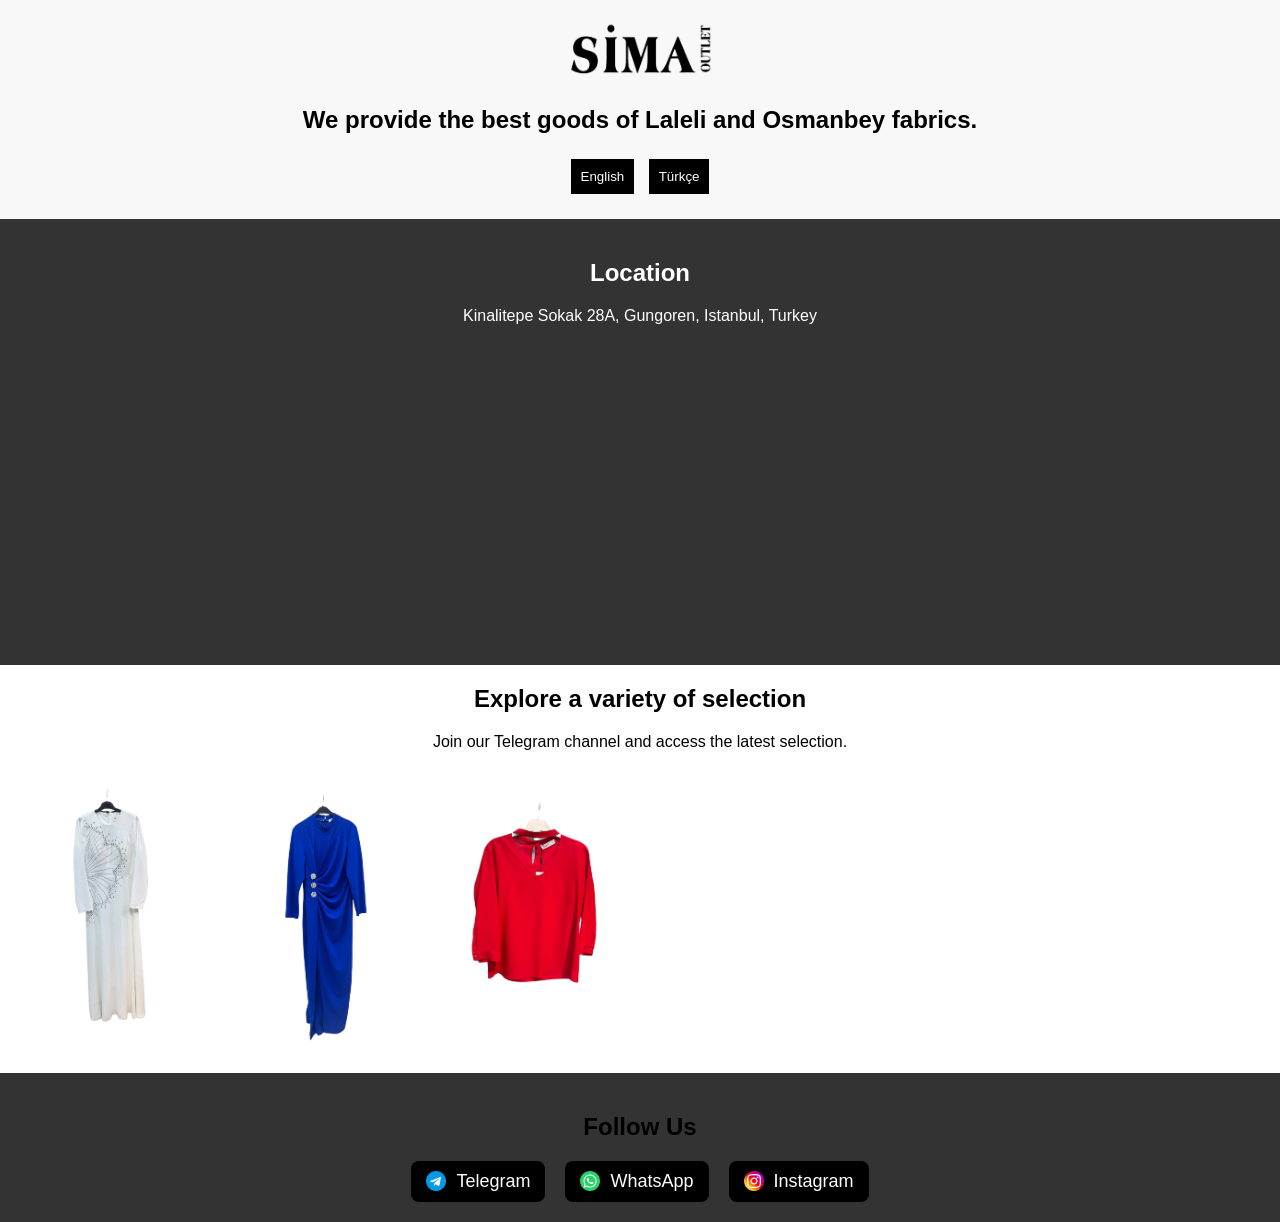
<file: index.html>
<!DOCTYPE html>
<html lang="en">
<head>
  <meta charset="UTF-8">
  <meta name="viewport" content="width=device-width, initial-scale=1.0">
  <title>SimaOutlet</title>
  <link rel="stylesheet" href="styles.css">
</head>
<body>
  <header>
    <img id="logo" src="images/logo.png" alt="SimaOutlet Logo">
    <h2 id="motto"></h2>
    <div id="language-switcher">
      <button onclick="setLanguage('en')">English</button>
      <button onclick="setLanguage('tr')">Türkçe</button>
    </div>
  </header>

  <section id="location">
    <h2>Location</h2>
    <p id="address"></p>
    <div id="map"></div>
  </section>

  <section id="products">
    <h2 id="gallery-heading"></h2>
    <p id="gallery-subtext"></p>
    <div id="product-gallery"></div>
  </section>

  <footer>
    <h2>Follow Us</h2>
    <div class="social-links">
      <a href="#" id="telegram" class="social-link">
        <img src="icons/telegram.png" alt="Telegram"> Telegram
      </a>
      <a href="#" id="whatsapp" class="social-link">
        <img src="icons/whatsapp.png" alt="WhatsApp"> WhatsApp
      </a>
      <a href="#" id="instagram" class="social-link">
        <img src="icons/instagram.png" alt="Instagram"> Instagram
      </a>
    </div>
  </footer>

  <script src="scripts.js"></script>
</body>
</html>
</file>
<file: styles.css>
body {
  font-family: Arial, sans-serif;
  text-align: center;
  margin: 0;
}

header {
  background-color: #f8f8f8;
  padding: 20px;
}

#logo {
  width: 150px;
}

#language-switcher button {
  margin: 5px;
  padding: 10px;
  border: none;
  background: black;
  color: white;
  cursor: pointer;
  transition: background 0.3s;
}

#language-switcher button:hover {
  background: #333;
}

#location {
  background-color: #333333;
  color: white;
  padding: 20px;
}

#location h2, #location p {
  color: white;
}

#product-gallery {
  display: flex;
  overflow-x: auto;
  gap: 10px;
  padding: 20px;
}

#product-gallery img {
  max-width: 200px;
  border-radius: 10px;
}

footer {
  background: #333333;
  color: black;
  padding: 20px;
}

.social-links {
  display: flex;
  justify-content: center;
  gap: 20px;
}

.social-link {
  display: flex;
  align-items: center;
  color: white;
  text-decoration: none;
  font-size: 18px;
  background: black;
  padding: 10px 15px;
  border-radius: 8px;
  transition: background 0.3s;
}

.social-link img {
  width: 20px;
  height: 20px;
  margin-right: 10px;
}

.social-link:hover {
  background: #444;
}
</file>
